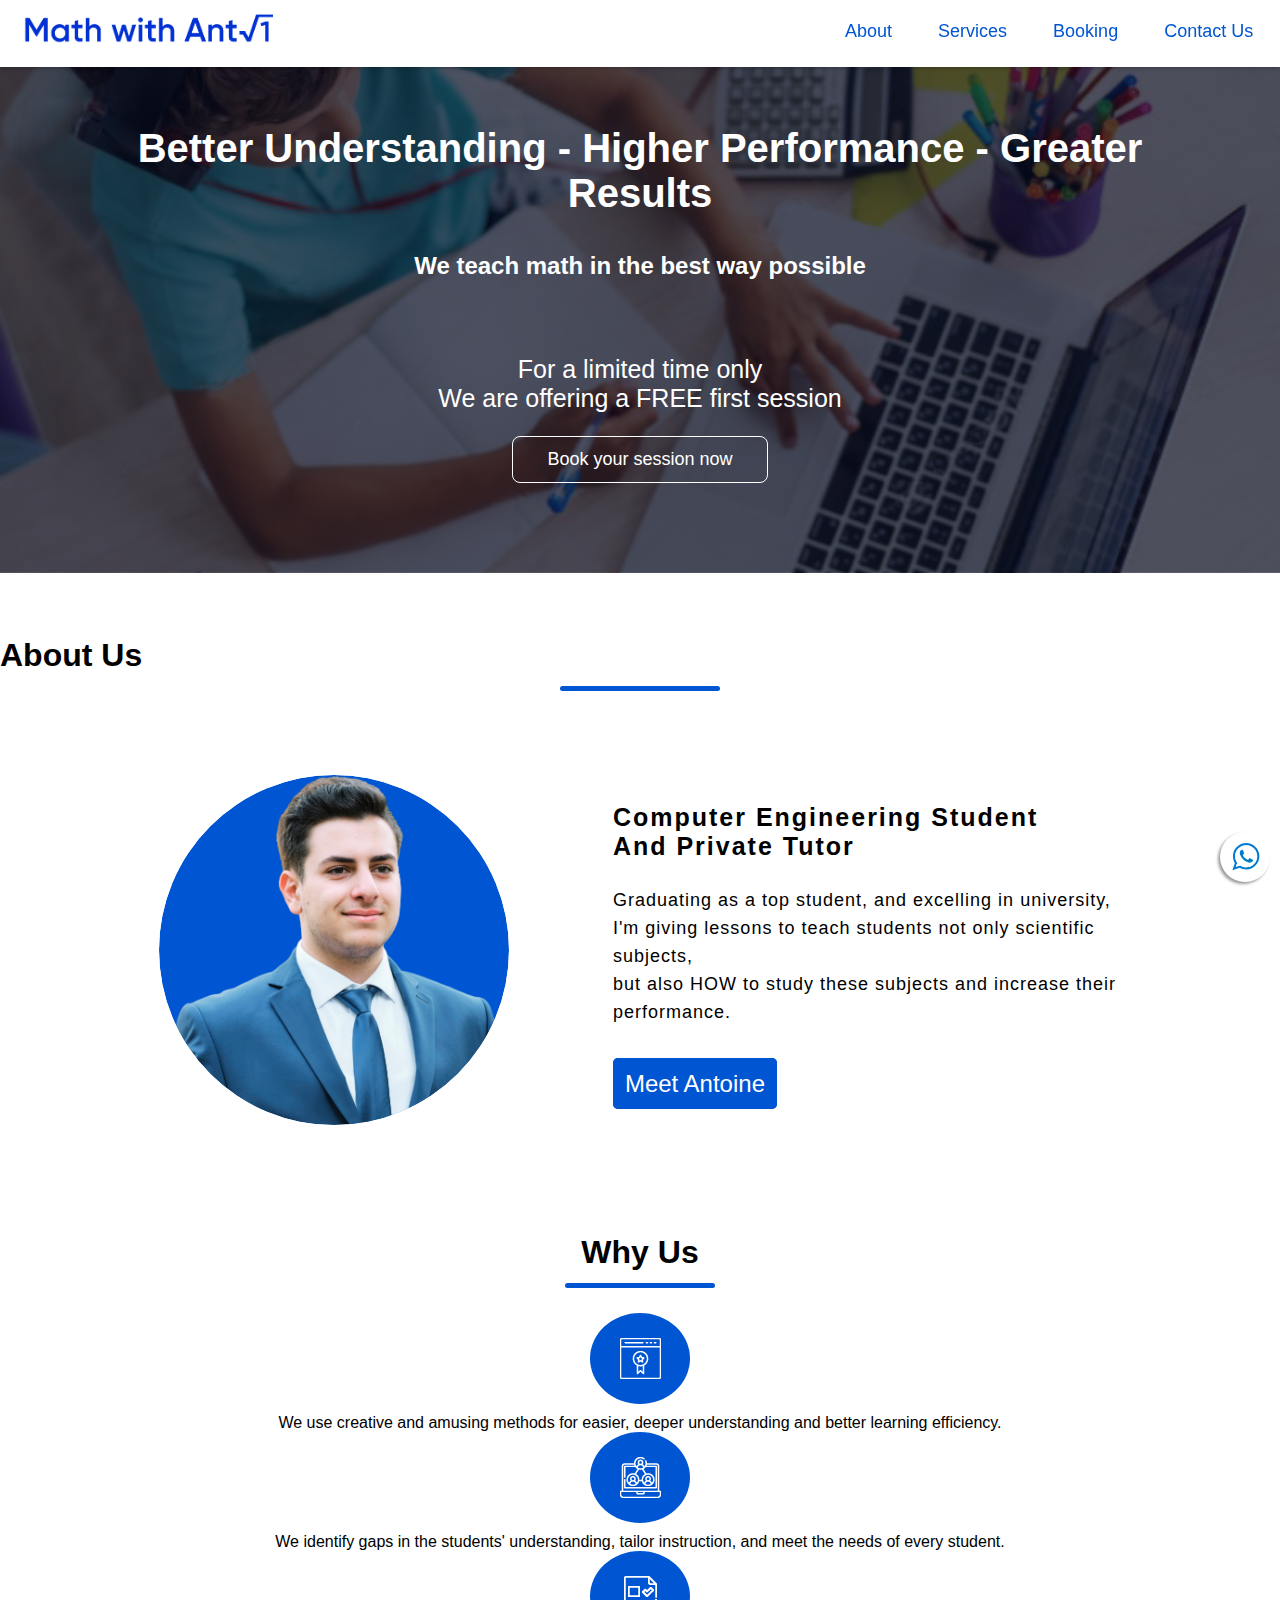
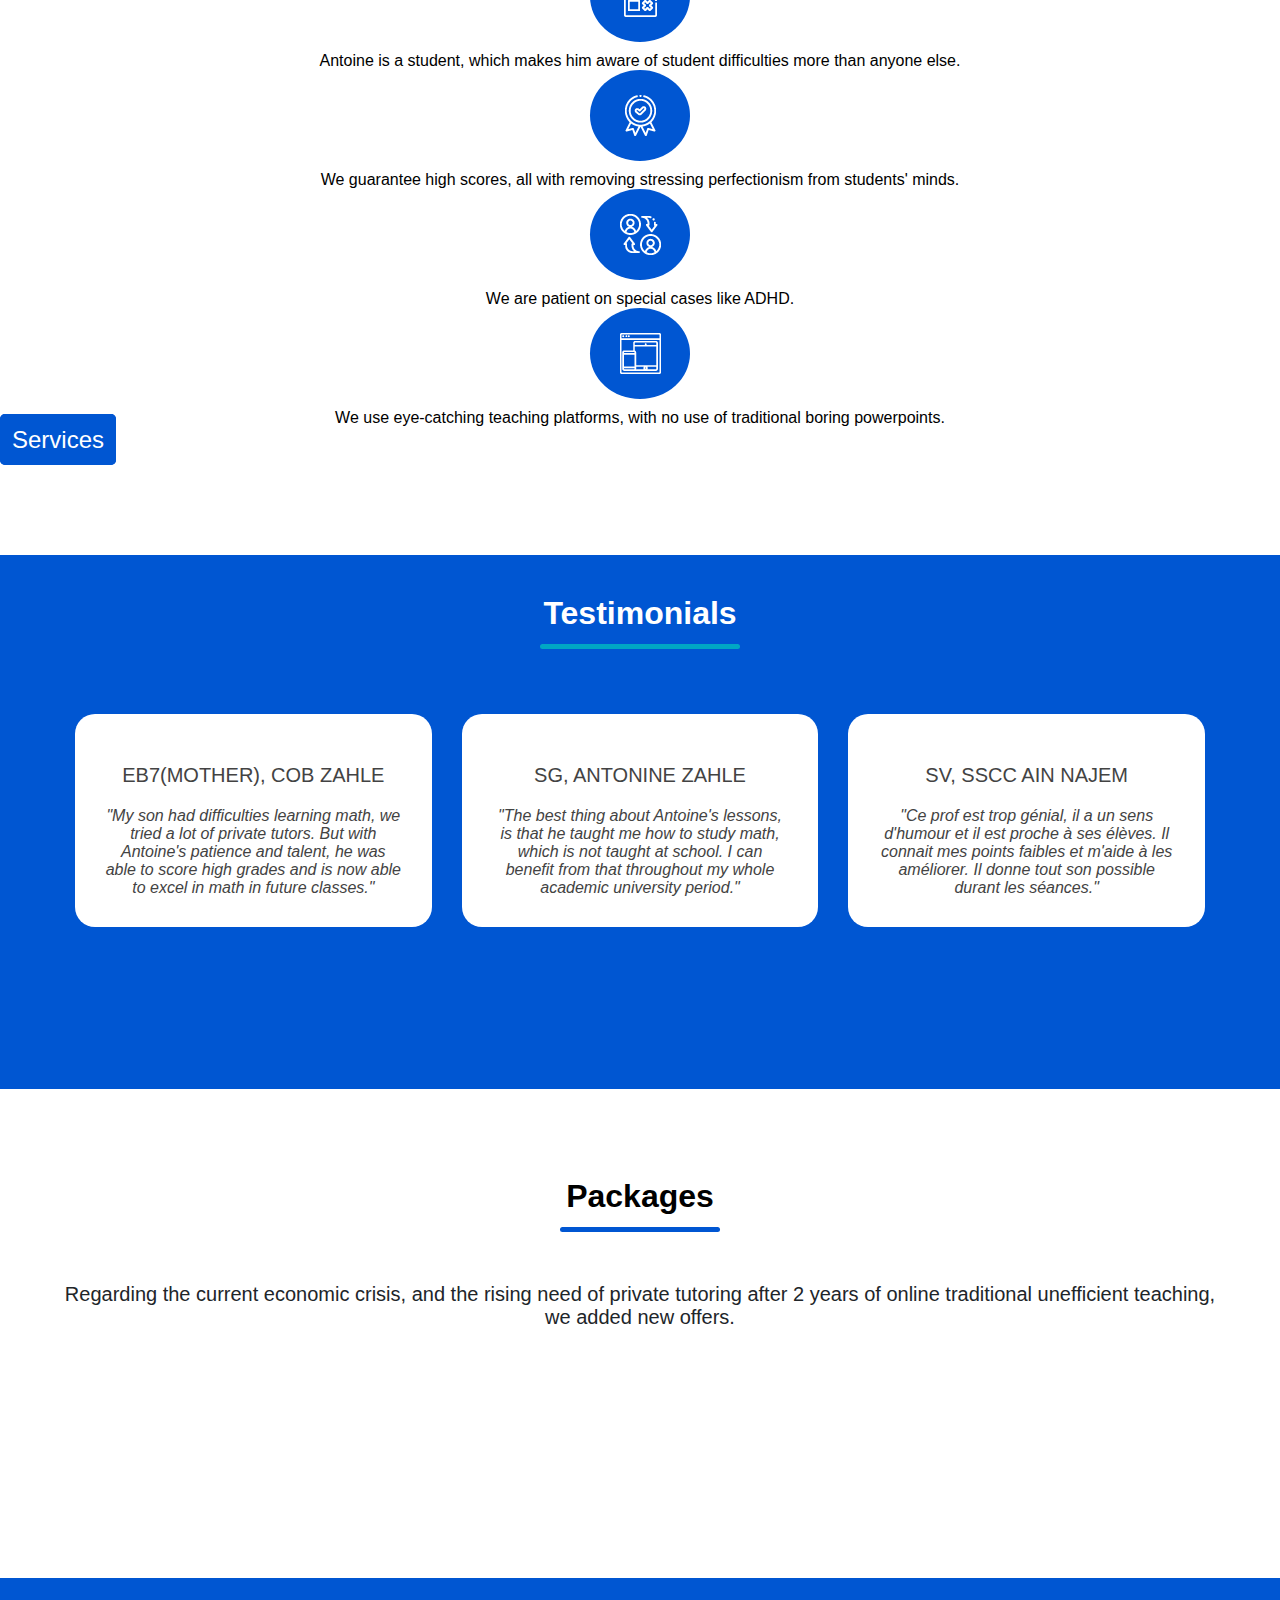
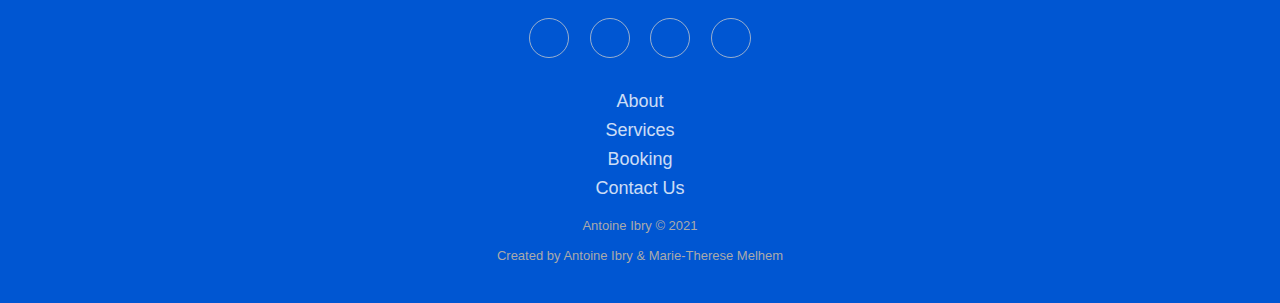
<file: index.html>
<!DOCTYPE html>
<html>
    <head>
        <meta charset="UTF-8">
        <meta http-equiv="X-UA-Compatible" content="IE=edge">
        <meta name="viewport" content="width=device-width, initial-scale=1.0">
        <title>Math with Antoine</title>
        <meta name="description" content="Study Buddy Private Tutoring ">
        <meta name="keywords" content="Rates,Tutoring prices in Lebanon,Private,Tutoring,Antoine Ibry,Services,Student,Math,Physics,Chemistry,Lebanese,Lebanon">
        <meta name="author" content="Antoine Ibry,Marie Therese Melhem">
        <link rel="stylesheet" href="style.css">
        <link rel="icon" type="image/x-icon" href="images/studyBuddyFvicon.svg">
        <link rel="stylesheet" href="https://pro.fontawesome.com/releases/v5.10.0/css/all.css" integrity="sha384-AYmEC3Yw5cVb3ZcuHtOA93w35dYTsvhLPVnYs9eStHfGJvOvKxVfELGroGkvsg+p" crossorigin="anonymous"/>
        <link href="https://cdn.jsdelivr.net/npm/bootstrap@5.0.2/dist/css/bootstrap.min.css" rel="stylesheet" integrity="sha384-EVSTQN3/azprG1Anm3QDgpJLIm9Nao0Yz1ztcQTwFspd3yD65VohhpuuCOmLASjC" crossorigin="anonymous">
        <link rel="preconnect" href="https://fonts.googleapis.com">
        <link rel="preconnect" href="https://fonts.gstatic.com" crossorigin>
        <link href="https://fonts.googleapis.com/css2?family=Lato:wght@300;400&display=swap" rel="stylesheet">
    </head>

    <body>
        <nav class="navbar">
            <a href="index.html"><img src="images/Math with antoine logo.png" alt=""></a>
            
            <ul class="nav-links">
              <!-- USING CHECKBOX HACK -->
              <input type="checkbox" id="checkbox_toggle" />
              <label for="checkbox_toggle" class="hamburger">&#9776;</label>
              <!-- NAVIGATION MENUS -->
              <div class="menu">
                <li><a href="about.html">About</a></li>
                <li><a href="services.html">Services</a></li>
                <li><a href="booking.html">Booking</a></li>
                <!-- <li><a href="packages.html">Packages</a></li> -->
                <li><a href="contactUs.html">Contact Us</a></li>
              </div>
            </ul>
        </nav>
        
        <br><br>

        <section class="header">
            <div class="text-box">
                <h1><span class="big-screen">Better Understanding - Higher Performance - Greater Results</span></h1>
                <h1><span class="small-screen">Better Understanding  Higher Performance  Greater Results</span></h1>
                <br><br>
                <h2> 
                    We teach math in the best way possible
                </h3>
                <br>
                <p>
                    For a limited time only
                    <br>
                    We are offering a FREE first session
                </p>
                <a href="booking.html" class="hero-btn">Book your session now</a>
            </div>
        </section>

        <section class="about section-margin">
            <h1 class="text-center">About Us</h1>
            <div class="border"></div>
            <div class="content">
                <div class="headshot"></div>

                <div class="text">
                    <h5>
                        Computer Engineering student 
                    
                        <br>
                        and Private Tutor
                    </h5>
                    <p>
                        Graduating as a top student, and excelling in university, 
                        <br>
                        I'm giving lessons to teach students not only scientific subjects, 
                        <br>
                        but also HOW to study these subjects and increase their performance.
                    </p>

                    <a href="about.html" class="blue ps-4 pe-4">Meet Antoine</a>

                </div>
            </div>

        </section>

        <section class="container why-us section-margin">
            <h1>Why Us</h1>
            <div class="border"></div>

            <div class="row mt-4 align-items-top justify-content-between align-c-mobile">
                <div class="col-xs-12 col-md-6 col-lg-4 why mt-4">
                    <div class="why-icon">
                        <img src="./images/34Icon.png" >
                    </div>
                    <div class="why-text">
                        We use creative and amusing methods for easier, deeper understanding and better learning efficiency.
                    </div>
                </div>
                <div class="col-xs-12 col-md-6 col-lg-4 why mt-4">
                    <div class="why-icon">
                        <img src="./images/35Icon.png" >
                    </div>
                    <div class="why-text">
                        We identify gaps in the students' understanding, tailor instruction, and meet the needs of every student.
                    </div>
                </div>
                <div class="col-xs-12 col-md-6 col-lg-4 why mt-4">
                    <div class="why-icon">
                        <img src="./images/36Icon.png" >
                    </div>
                    <div class="why-text">
                        Antoine is a student, which makes him aware of student difficulties more than anyone else.
                    </div>
                </div>
                <div class="col-xs-12 col-md-6 col-lg-4 why mt-4">
                    <div class="why-icon">
                        <img src="./images/37Icon.png" >
                    </div>
                    <div class="why-text">
                        We guarantee high scores, all with removing stressing perfectionism from students' minds.
                    </div>
                </div>
                <div class="col-xs-12 col-md-6 col-lg-4 why mt-4">
                    <div class="why-icon">
                        <img src="./images/38Icon.png" >
                    </div>
                    <div class="why-text">
                        We are patient on special cases like ADHD.
                    </div>
                </div>
                <div class="col-xs-12 col-md-6 col-lg-4 why mt-4">
                    <div class="why-icon">
                        <img src="./images/39Icon.png" >
                    </div>
                    <div class="why-text why">
                        We use eye-catching teaching platforms, with no use of traditional boring powerpoints.
                    </div>
                </div>
            </div>
           

            <div class="d-flex justify-content-center mt-2">
                <a href="services.html" class="blue">Services</a>
            </div>
        </section>

        <section class="testimonials section-margin">
            <div class="inner">
                <h1>Testimonials</h1>
                <div class="border"></div>
                <div class="row">
                    <div class="col">
                        <div class="testimonial">
                            <div class="name">EB7(mother), COB Zahle</div>
                            
                            <div class="stars">
                                <i class="fas fa-star"></i>
                                <i class="fas fa-star"></i>
                                <i class="fas fa-star"></i>
                                <i class="fas fa-star"></i>
                                <i class="fas fa-star"></i>
                            </div>   

                            <p>
                                <i>"My son had difficulties learning math, we tried a lot of private tutors. But with Antoine's patience and talent, he was able to score high grades and is now able to excel in math in future classes."</i>
                            </p>
                        </div>
                    </div>

                    <div class="col">
                        <div class="testimonial">
                            <div class="name">
                                SG, Antonine Zahle
                            </div>
                            <div class="stars">
                                <i class="fas fa-star"></i>
                                <i class="fas fa-star"></i>
                                <i class="fas fa-star"></i>
                                <i class="fas fa-star"></i>
                                <i class="fas fa-star"></i>
                            </div>   

                            <p>
                               <i> "The best thing about Antoine's lessons, is that he taught me how to study math, which is not taught at school. I can benefit from that throughout my whole academic university period."</i>
                            </p>
                        </div>
                    </div>

                    <div class="col">
                        <div class="testimonial">
                            <div class="name">
                                Sv, SSCC Ain Najem
                            </div>
                            <div class="stars">
                                <i class="fas fa-star"></i>
                                <i class="fas fa-star"></i>
                                <i class="fas fa-star"></i>
                                <i class="fas fa-star"></i>
                                <i class="fas fa-star"></i>
                            </div>   

                            <p>
                                <i>"Ce prof est trop génial, il a un sens d'humour et il est proche à ses élèves. Il connait mes points faibles et m'aide à les améliorer. Il donne tout son possible durant les séances."</i>
                            </p>
                        </div>
                    </div>
                </div>
            </div>
        </section>

        <section class="packages section-margin">
            <h1>Packages</h1>
            <div class="border"></div>
            <div class="text-box">
                <p>
                    Regarding the current economic crisis, and the rising need of private tutoring after 2 years of online traditional unefficient teaching, we added new offers.
                </p>
                <!-- <a href="packages.html" class="blue">Check Our Updated Rates</a> -->
            </div>
        </section>

        <div class="footer-basic">
            <footer>
                <div class="social">
                    <a href="https://www.instagram.com/antoineibry" target="_blank"><i class="fab fa-instagram"></i></a>
                    <a href="https://www.facebook.com/antoineibry" target="_blank"><i class="fab fa-facebook-f"></i></a>
                    <a href="https://www.linkedin.com/in/antoine-ibry"  target="_blank"><i class="fab fa-linkedin-in"></i></a>
                    <a href="mailto:antoine.ibry@outlook.com" target="_blank"><i class="fas fa-envelope"></i></a>
                </div>
                <ul class="list-inline">
                    <li class="list-inline-item"><a href="about.html">About</a></li>
                    <li class="list-inline-item"><a href="services.html">Services</a></li>
                    <li class="list-inline-item"><a href="booking.html">Booking</a></li>
                    <!-- <li class="list-inline-item"><a href="packages.html">Packages</a></li> -->
                    <li class="list-inline-item"><a href="contactUs.html">Contact Us</a></li>
                </ul>
                <p class="copyright">Antoine Ibry © 2021 <br> <br> Created by Antoine Ibry & <a style="text-decoration: none; color: #aaa;" href="https://www.instagram.com/marietheresemelhem/" target="_blank">Marie-Therese Melhem</a></p>
            </footer>
        </div>

        <a href="https://wa.me/96176129813"
        class="float"
        style="
          position: fixed;
          width: 50px;
          height: 50px;
          bottom: 18px;
          right: 10px;
          color: #fff;
          border-radius: 50px;
          text-align: center;
          cursor: pointer;
          box-shadow: -2px 2px 3px #999;
        "
        target="_blank"
        >
        <img
          src="images/Whatsapp-Icon.svg"
          alt=""
          height="50px"
          width="50px"
        />
        </a>
    </body>
</html>
</file>
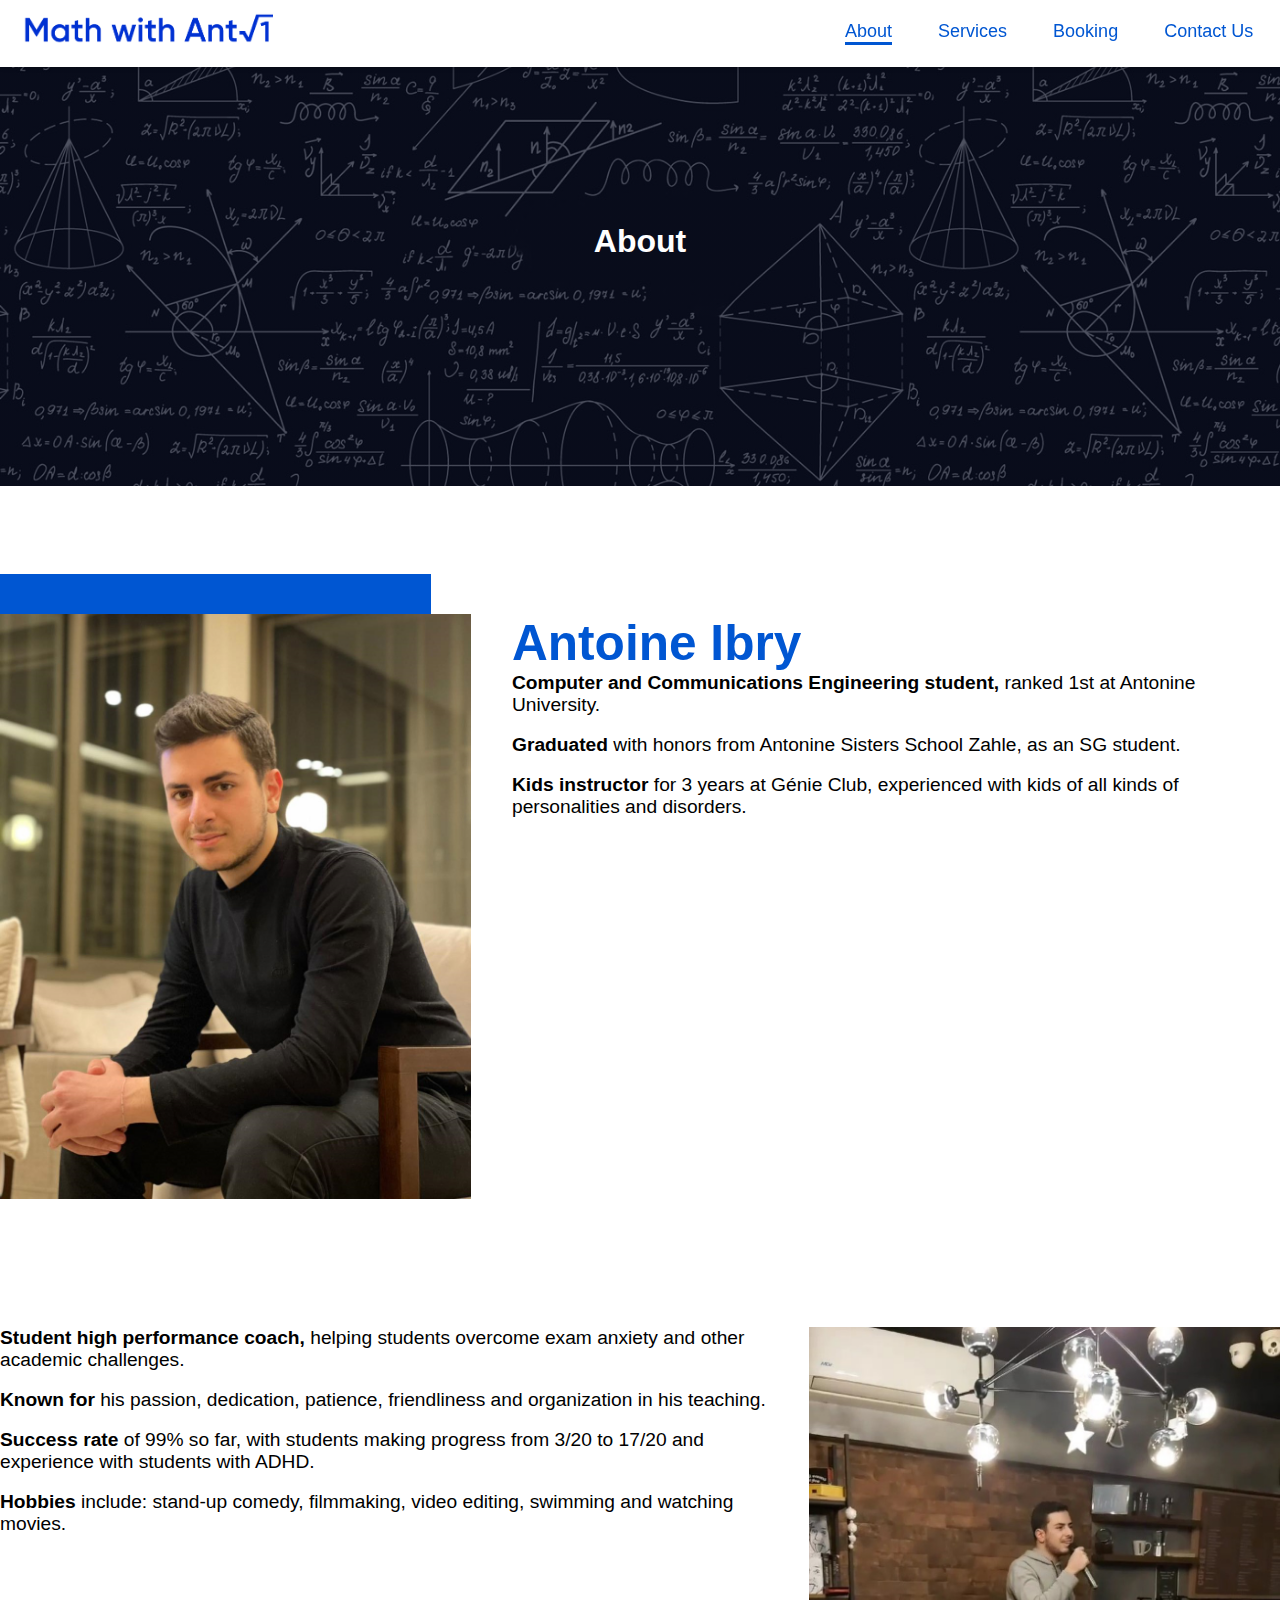
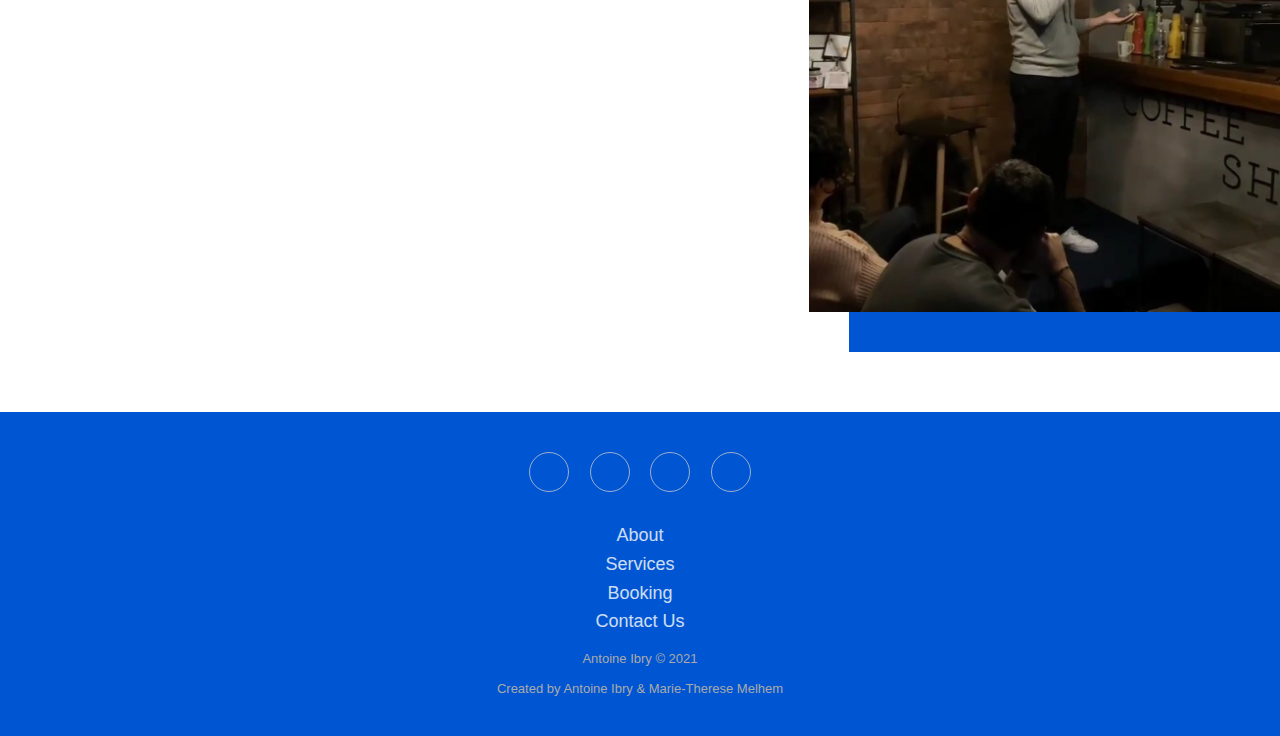
<file: about.html>
<!DOCTYPE html>
<html>
    <head>
        <meta charset="UTF-8">
        <meta http-equiv="X-UA-Compatible" content="IE=edge">
        <meta name="viewport" content="width=device-width, initial-scale=1.0">
        <title>Math with Antoine</title>
        <meta name="description" content="Math with Antoine">
        <meta name="keywords" content="Rates,Tutoring prices in Lebanon,Private,Tutoring,Antoine Ibry,Services,Student,Math,Physics,Chemistry,Lebanese,Lebanon">
        <meta name="author" content="Antoine Ibry">
        <link rel="stylesheet" href="style.css">
        <link rel="icon" type="image/x-icon" href="images/studyBuddyFvicon.svg">
        <link rel="stylesheet" href="https://pro.fontawesome.com/releases/v5.10.0/css/all.css" integrity="sha384-AYmEC3Yw5cVb3ZcuHtOA93w35dYTsvhLPVnYs9eStHfGJvOvKxVfELGroGkvsg+p" crossorigin="anonymous"/>
        <link href="https://cdn.jsdelivr.net/npm/bootstrap@5.0.2/dist/css/bootstrap.min.css" rel="stylesheet" integrity="sha384-EVSTQN3/azprG1Anm3QDgpJLIm9Nao0Yz1ztcQTwFspd3yD65VohhpuuCOmLASjC" crossorigin="anonymous">
        <link rel="preconnect" href="https://fonts.googleapis.com">
        <link rel="preconnect" href="https://fonts.gstatic.com" crossorigin>
        <link href="https://fonts.googleapis.com/css2?family=Lato:wght@300;400&display=swap" rel="stylesheet">
    </head>

    <body>
        <nav class="navbar">
            <a href="index.html"><img src="images/Math with antoine logo.png" alt=""></a>
            
            <ul class="nav-links">
              <!-- USING CHECKBOX HACK -->
              <input type="checkbox" id="checkbox_toggle" />
              <label for="checkbox_toggle" class="hamburger">&#9776;</label>
              <!-- NAVIGATION MENUS -->
              <div class="menu">
                <li class="now"><a href="about.html">About</a></li>
                <li><a href="services.html">Services</a></li>
                <li><a href="booking.html">Booking</a></li>
                <!-- <li><a href="packages.html">Packages</a></li> -->
                <li><a href="contactUs.html">Contact Us</a></li>
              </div>
            </ul>
        </nav>
        <br><br>
        
        <section class="headerImg">
            <h1>About</h1>
        </section>

        <section class="aboutAntoine container section-margin">
            <div class="firstRow">
                <img class="boxShadowLeft" src="images/Antoine photo 1.png" alt="Antoine Ibry's photo">
                <div class="aboutContent">
                    <h1>Antoine Ibry</h1>
                    <div class="mt-5">
                        <p><strong>Computer and Communications Engineering student,</strong>  ranked 1st at Antonine University.</p>
                        <br>
                        <p><strong>Graduated </strong> with honors from Antonine Sisters School Zahle, as an SG student.</p>
                        <br>
                        <p><strong>Kids instructor </strong> for 3 years at Génie Club, experienced with kids of all kinds of personalities and disorders.</p>
                    </div>
                </div>
            </div>
            <div class="secondRow">
                <div class="aboutContent">
                    <p><strong>Student high performance coach,</strong> helping students overcome exam anxiety and other academic challenges.</p>
                    <br>
                    <p><strong>Known for </strong> his passion, dedication, patience, friendliness and organization in his teaching.</p>
                    <br>
                    <p><strong>Success rate </strong> of 99% so far, with students making progress from 3/20 to 17/20 and experience with students with ADHD.</p>
                    <br>
                    <p><strong>Hobbies </strong> include: stand-up comedy, filmmaking, video editing, swimming and watching movies.</p>
                </div>
                <img class="boxShadowRight" src="images/Standup.png" alt="Antoine during a standup">
            </div>
        </section>

       
        <div class="footer-basic">
            <footer>
                <div class="social">
                    <a href="https://www.instagram.com/antoineibry" target="_blank"><i class="fab fa-instagram"></i></a>
                    <a href="https://www.facebook.com/antoineibry" target="_blank"><i class="fab fa-facebook-f"></i></a>
                    <a href="https://www.linkedin.com/in/antoine-ibry"  target="_blank"><i class="fab fa-linkedin-in"></i></a>
                    <a href="mailto:antoine.ibry@outlook.com" target="_blank"><i class="fas fa-envelope"></i></a>
                </div>
                <ul class="list-inline">
                    <li class="list-inline-item"><a href="about.html">About</a></li>
                    <li class="list-inline-item"><a href="services.html">Services</a></li>
                    <li class="list-inline-item"><a href="booking.html">Booking</a></li>
                    <!-- <li class="list-inline-item"><a href="packages.html">Packages</a></li> -->
                    <li class="list-inline-item"><a href="contactUs.html">Contact Us</a></li>
                </ul>
                <p class="copyright">Antoine Ibry © 2021 <br> <br> Created by Antoine Ibry & <a style="text-decoration: none; color: #aaa;" href="https://www.instagram.com/marietheresemelhem/" target="_blank">Marie-Therese Melhem</a></p>
            </footer>
        </div>
    </body>
</html>
</file>
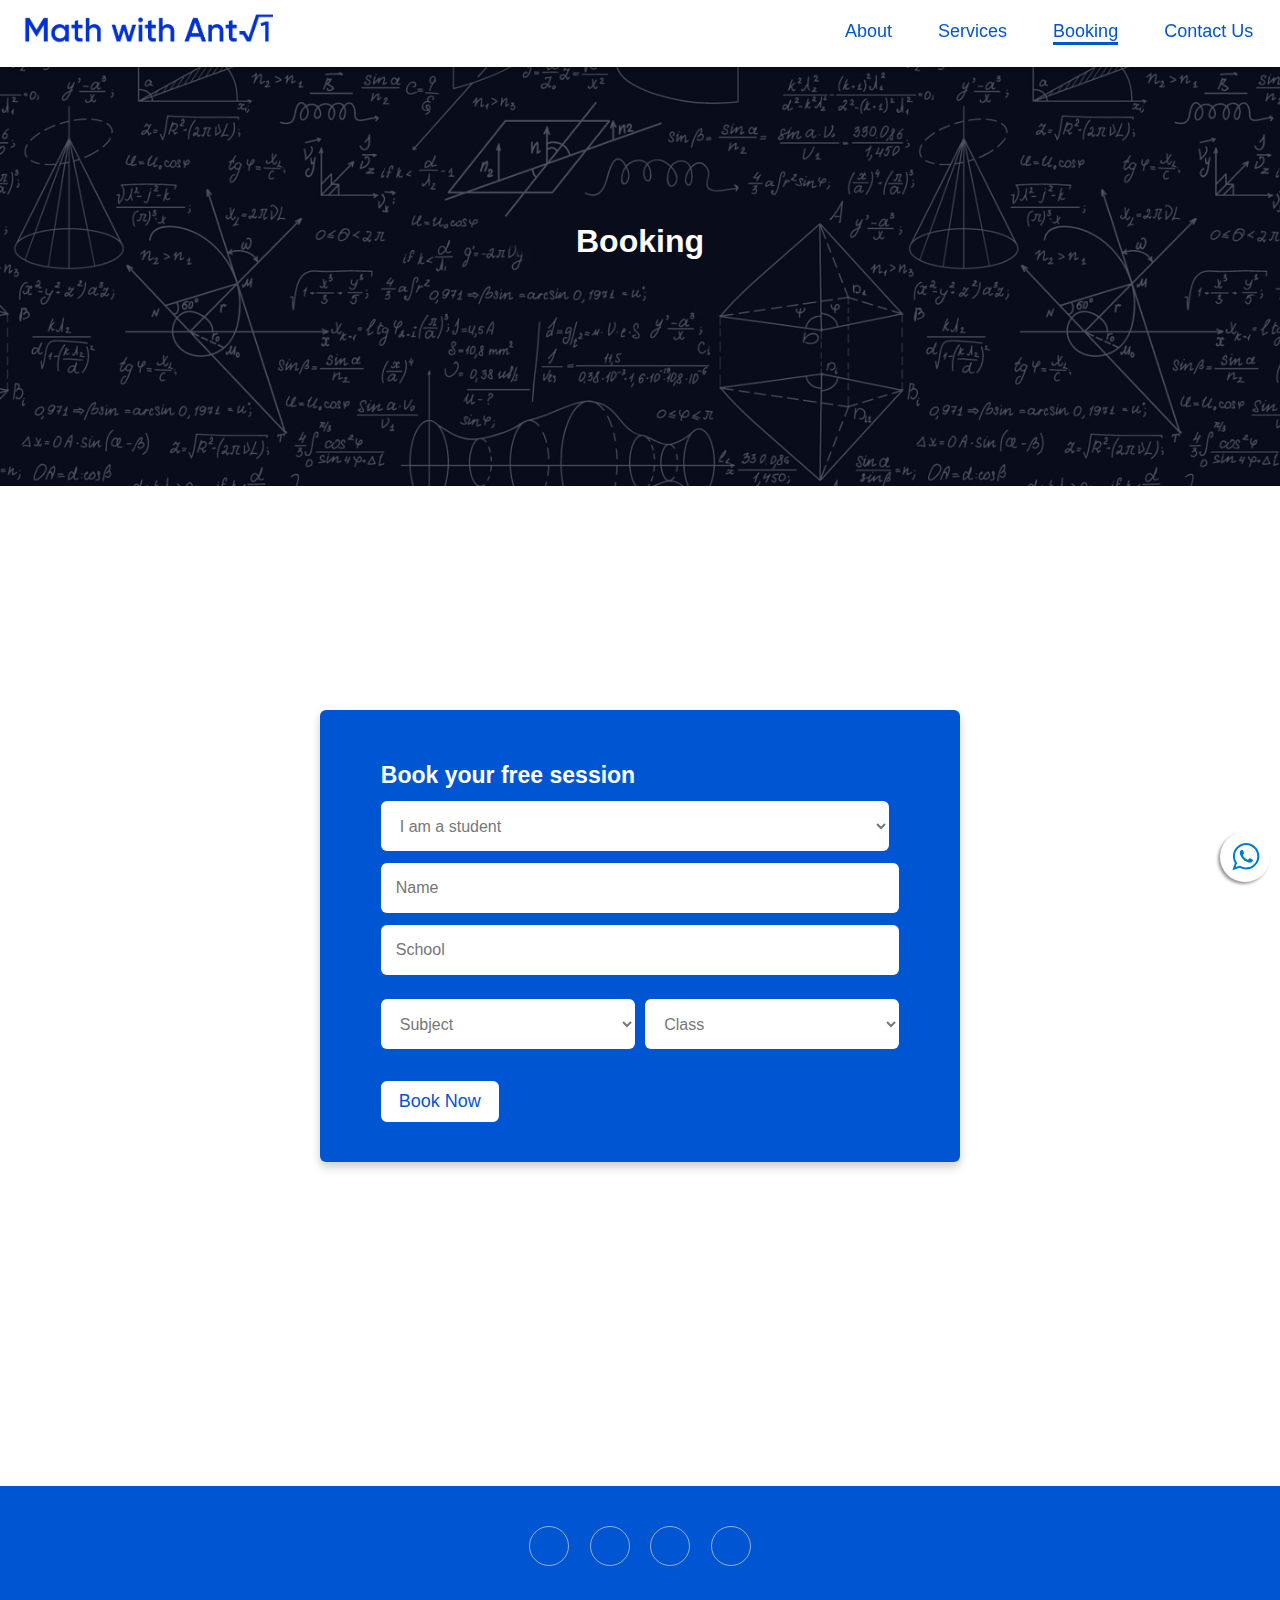
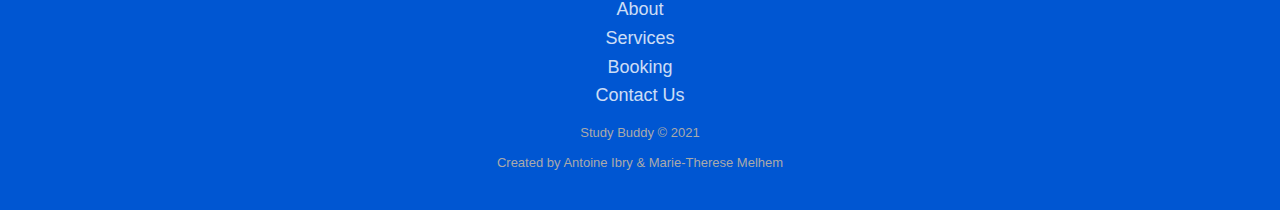
<file: booking.html>
<!DOCTYPE html>
<html>
    <head>
        <meta charset="UTF-8">
        <meta http-equiv="X-UA-Compatible" content="IE=edge">
        <meta name="viewport" content="width=device-width, initial-scale=1.0">
        <title>Math with Antoine</title>
        <meta name="description" content="Math with Antoine ">
        <meta name="keywords" content="Rates,Tutoring prices in Lebanon,Private,Tutoring,Antoine Ibry,Services,Student,Math,Physics,Chemistry,Lebanese,Lebanon">
        <meta name="author" content="Antoine Ibry">
        <link rel="stylesheet" href="style.css">
        <link rel="icon" type="image/x-icon" href="images/studyBuddyFvicon.svg">
        <link rel="stylesheet" href="https://pro.fontawesome.com/releases/v5.10.0/css/all.css" integrity="sha384-AYmEC3Yw5cVb3ZcuHtOA93w35dYTsvhLPVnYs9eStHfGJvOvKxVfELGroGkvsg+p" crossorigin="anonymous"/>
        <link href="https://cdn.jsdelivr.net/npm/bootstrap@5.0.2/dist/css/bootstrap.min.css" rel="stylesheet" integrity="sha384-EVSTQN3/azprG1Anm3QDgpJLIm9Nao0Yz1ztcQTwFspd3yD65VohhpuuCOmLASjC" crossorigin="anonymous">
        <link rel="preconnect" href="https://fonts.googleapis.com">
        <link rel="preconnect" href="https://fonts.gstatic.com" crossorigin>
        <link href="https://fonts.googleapis.com/css2?family=Lato:wght@300;400&display=swap" rel="stylesheet">
        
    </head>

    <body>
        <script>function gotowhatsapp() {
                
            var name = document.getElementById("name").value;
            var school = document.getElementById("school").value;
            var stpar = document.getElementById("studentparent").value;
            var subject = document.getElementById("subject").value;
            var grade = document.getElementById("grade").value;
        
            var url = "https://wa.me/96176129813?text=" 
            + stpar + "%0a"
            + "Name: " + name + "%0a"
            + "School: " + school + "%0a"
            + "Subject: " + subject + "%0a"
            + "Class: " + grade + "%0a";
        
            window.open(url, "_blank").focus();
        }</script>

        <nav class="navbar">
            <a href="index.html"><img src="images/Math with antoine logo.png" alt=""></a>
            
            <ul class="nav-links">
              <!-- USING CHECKBOX HACK -->
              <input type="checkbox" id="checkbox_toggle" />
              <label for="checkbox_toggle" class="hamburger">&#9776;</label>
              <!-- NAVIGATION MENUS -->
              <div class="menu">
                <li><a href="about.html">About</a></li>
                <li><a href="services.html">Services</a></li>
                <li class="now"><a href="booking.html">Booking</a></li>
                <!-- <li><a href="packages.html">Packages</a></li> -->
                <li><a href="contactUs.html">Contact Us</a></li>
              </div>
            </ul>
        </nav>
        <br><br>

        <section class="headerImg">
            <h1>Booking</h1>
        </section>

        <section class="bookingSection ">
            <div class="booking">
                <div class="content">
                    <div class="right-side">
                        <div class="topic-text">Book your free session</div>
                        <form autocomplete="off">
                                <div class="input-box">
                                <select name="studentparent" id="studentparent" class="w-100" required>
                                    <option value="I am a student">I am a student</option>
                                    <option value="I am a parent">I am a parent</option>
                                </select>
                                </div>
                            <div class="input-box">
                            <input type="text" name="name" id="name" placeholder="Name" required>
                            </div>
                            <div class="input-box">
                            <input type="text" name="school" id="school" placeholder="School" required >
                            </div>
                           
                            <div class="container-select">
                                <div class="input-box">
                                    <select name="subject" id="subject" required>
                                        <option value="Default">Subject</option>
                                        <option value="Math">Math</option>
                                        <option value="Physics">Physics</option>
                                        <option value="Chemistry">Chemistry</option>
                                    </select>
                                </div>
                                <div class="input-box mleft-auto">
                                    <select name="grade"  id="grade" required>
                                        <option value="Class">Class</option>
                                        <option value="EB7">EB7</option>
                                        <option value="EB8">EB8</option>
                                        <option value="EB9">EB9</option>
                                        <option value="S1">S1</option>
                                        <option value="S2S">S2S</option>
                                        <option value="S2H">S2H</option>
                                        <option value="SG">SG</option>
                                        <option value="SV">SV</option>
                                        <option value="SE">SE</option>
                                        <option value="LH">LH</option>
                                    </select>
                                </div>
                            </div>
                            <div class="button">
                                <input type="submit" name="submit" onclick="gotowhatsapp()" value="Book Now" >
                            </div>
                        </form>
                        
                    </div>

                </div>

            </div>

        </section>
        
        <a href="https://wa.me/96176129813"
        class="float"
        style="
          position: fixed;
          width: 50px;
          height: 50px;
          bottom: 18px;
          right: 10px;
          color: #fff;
          border-radius: 50px;
          text-align: center;
          cursor: pointer;
          box-shadow: -2px 2px 3px #999;
        " target="_blank"
        >
        <img
          src="images/Whatsapp-Icon.svg"
          alt=""
          height="50px"
          width="50px"
        />
    </a>
    
            <script src="https://maxcdn.bootstrapcdn.com/bootstrap/4.1.1/js/bootstrap.min.js"></script>
            <script src="https://cdnjs.cloudflare.com/ajax/libs/jquery/3.2.1/jquery.min.js"></script>
        <div class="footer-basic mt-0">
            <footer>
                <div class="social">
                    <a href="https://www.instagram.com/antoineibry" target="_blank"><i class="fab fa-instagram"></i></a>
                    <a href="https://www.facebook.com/antoineibry" target="_blank"><i class="fab fa-facebook-f"></i></a>
                    <a href="https://www.linkedin.com/in/antoine-ibry"  target="_blank"><i class="fab fa-linkedin-in"></i></a>
                    <a href="mailto:antoine.ibry@outlook.com" target="_blank"><i class="fas fa-envelope"></i></a>
                </div>
                <ul class="list-inline">
                    <li class="list-inline-item"><a href="about.html">About</a></li>
                    <li class="list-inline-item"><a href="services.html">Services</a></li>
                    <li class="list-inline-item"><a href="booking.html">Booking</a></li>
                    <!-- <li class="list-inline-item"><a href="packages.html">Packages</a></li> -->
                    <li class="list-inline-item"><a href="contactUs.html">Contact Us</a></li>
                </ul>
                <p class="copyright">Study Buddy © 2021 <br> <br> Created by Antoine Ibry & <a style="text-decoration: none; color: #aaa;" href="https://www.instagram.com/marietheresemelhem/" target="_blank">Marie-Therese Melhem</a></p>
            </footer>
        </div>
    </body>
</html>
</file>
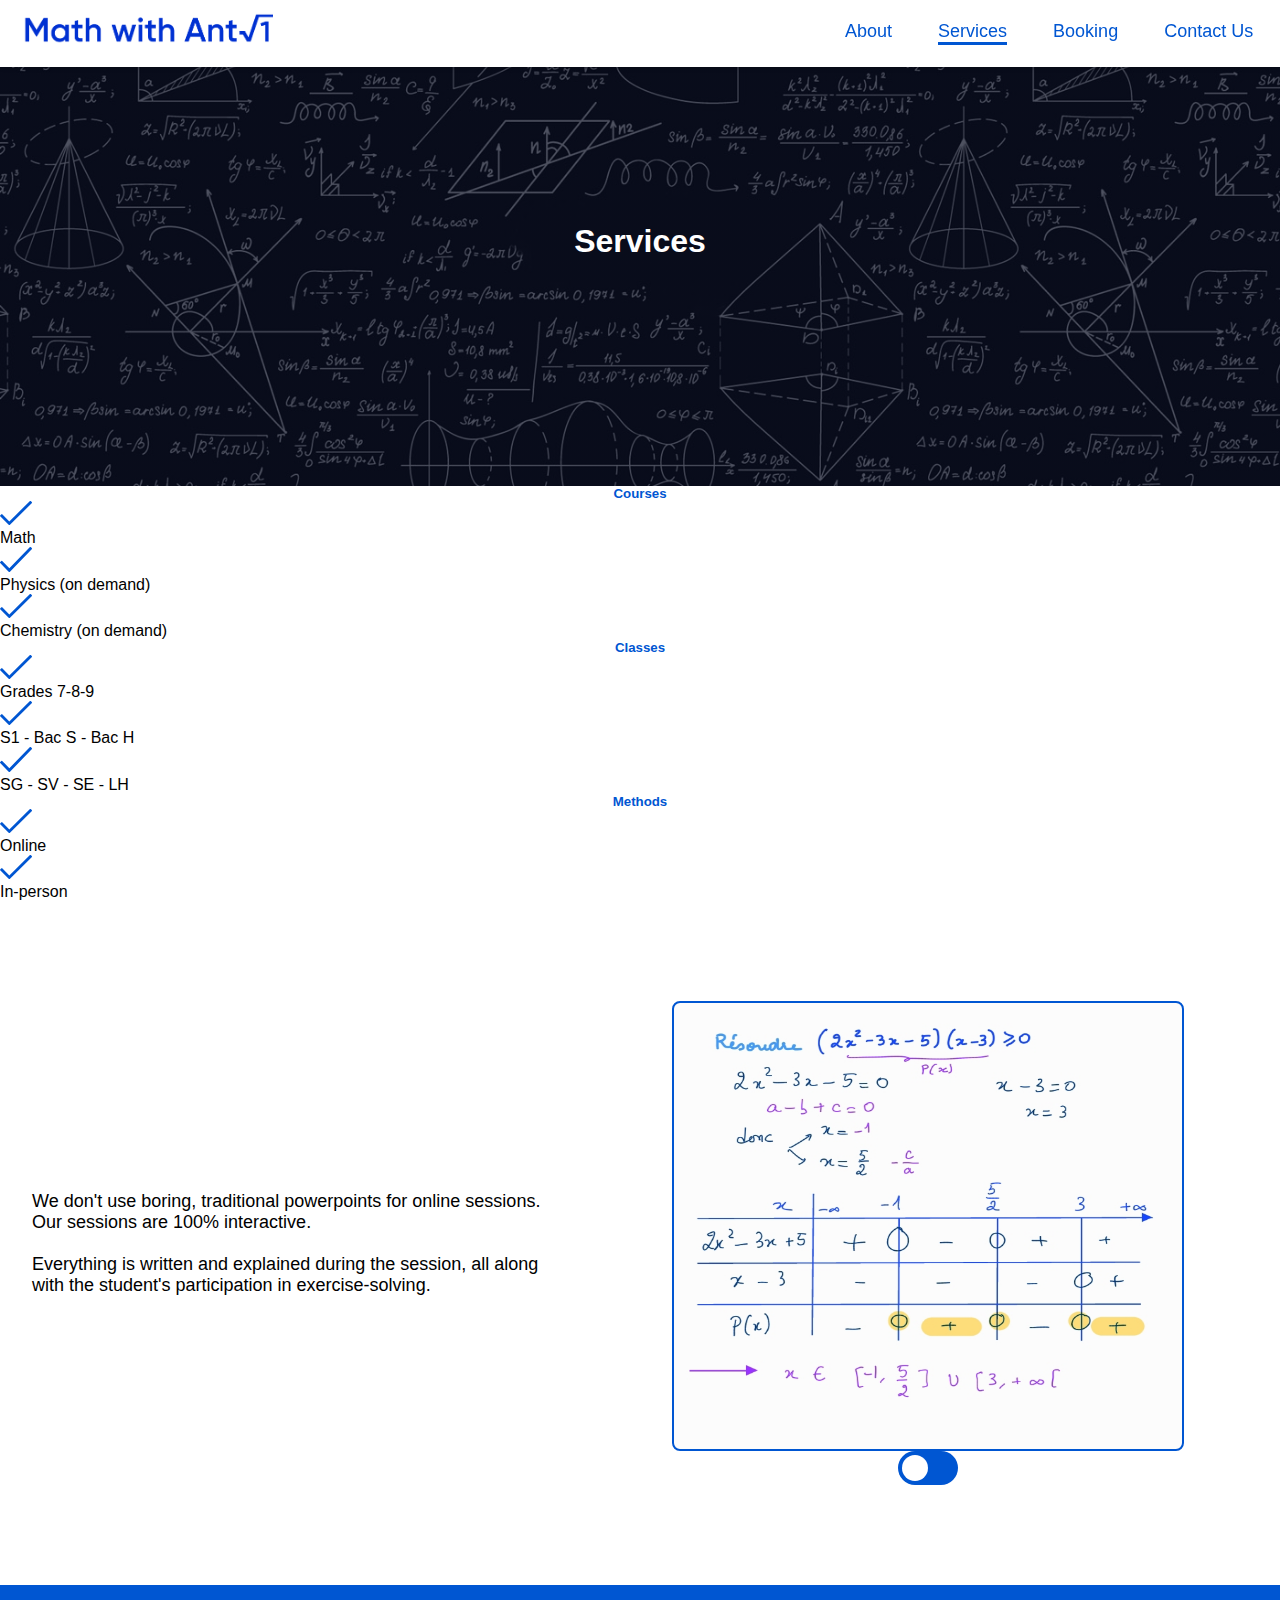
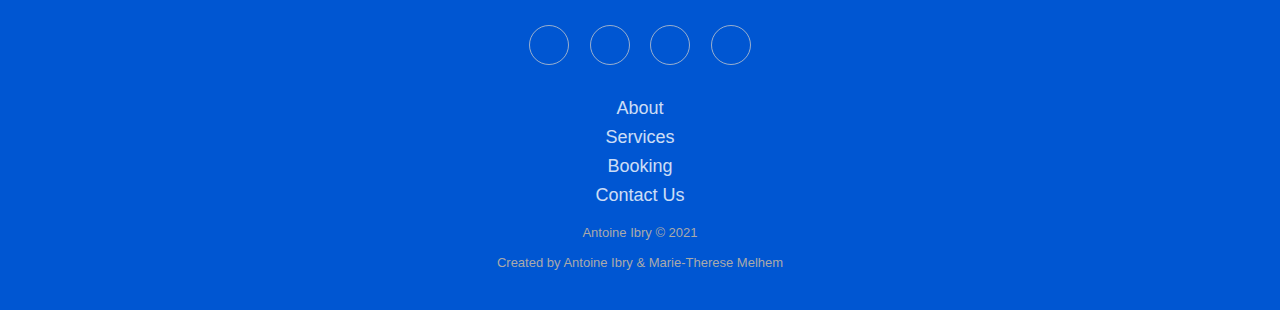
<file: services.html>
<!DOCTYPE html>
<html>
    <head>
        <meta charset="UTF-8">
        <meta http-equiv="X-UA-Compatible" content="IE=edge">
        <meta name="viewport" content="width=device-width, initial-scale=1.0">
        <title>Math with Antoine</title>
        <meta name="description" content="Math with Antoine">
        <meta name="keywords" content="Rates,Tutoring prices in Lebanon,Private,Tutoring,Antoine Ibry,Services,Student,Math,Physics,Chemistry,Lebanese,Lebanon">
        <meta name="author" content="Antoine Ibry">
        <link rel="stylesheet" href="style.css">
        <link rel="icon" type="image/x-icon" href="images/studyBuddyFvicon.svg">
        <link rel="stylesheet" href="https://pro.fontawesome.com/releases/v5.10.0/css/all.css" integrity="sha384-AYmEC3Yw5cVb3ZcuHtOA93w35dYTsvhLPVnYs9eStHfGJvOvKxVfELGroGkvsg+p" crossorigin="anonymous"/>
        <link href="https://cdn.jsdelivr.net/npm/bootstrap@5.0.2/dist/css/bootstrap.min.css" rel="stylesheet" integrity="sha384-EVSTQN3/azprG1Anm3QDgpJLIm9Nao0Yz1ztcQTwFspd3yD65VohhpuuCOmLASjC" crossorigin="anonymous">
        <link rel="preconnect" href="https://fonts.googleapis.com">
        <link rel="preconnect" href="https://fonts.gstatic.com" crossorigin>
        <link href="https://fonts.googleapis.com/css2?family=Lato:wght@300;400&display=swap" rel="stylesheet">
    </head>

    <body>
        <nav class="navbar">
            <a href="index.html"><img src="images/Math with antoine logo.png" alt=""></a>
            
            <ul class="nav-links">
              <!-- USING CHECKBOX HACK -->
              <input type="checkbox" id="checkbox_toggle" />
              <label for="checkbox_toggle" class="hamburger">&#9776;</label>
              <!-- NAVIGATION MENUS -->
              <div class="menu">
                <li><a href="about.html">About</a></li>
                <li class="now"><a href="services.html">Services</a></li>
                <li><a href="booking.html">Booking</a></li>
                <!-- <li><a href="packages.html">Packages</a></li> -->
                <li><a href="contactUs.html">Contact Us</a></li>
              </div>
            </ul>
        </nav>

        <br><br>

        <section class="headerImg">
            <h1>Services</h1>
        </section>

        <section class="container servicesSection1 section-margin ">
            <div class="row mt-4">
                <div class="col-sm-12 col-md-6 col-lg-4 ms-auto me-auto mt-4">
                    <div class="card" style="height: 100%;">
                        <h5 class="card-header ps-4" style="color: #0056d2; font-weight: bold; text-align: center;">Courses</h5>
                        <div class="card-body">
                          <div class="d-flex align-items-center">
                            <img src="images/check.svg" alt="price tag" width="32px">
                            <p class="ms-4 mb-0">Math</p>
                          </div>
                          <div class="d-flex align-items-center mt-3">
                            <img src="images/check.svg" alt="price tag" width="32px">
                            <p class="ms-4 mb-0">Physics (on demand)</p>
                          </div>
                          <div class="d-flex align-items-center mt-3">
                            <img src="images/check.svg" alt="price tag" width="32px">
                            <p class="ms-4 mb-0">Chemistry (on demand)</p>
                          </div>
                        </div>
                    </div>
                </div>

                <div class="col-sm-12 col-md-6 col-lg-4 ms-auto me-auto mt-4">
                    <div class="card" style="height: 100%;">
                        <h5 class="card-header ps-4" style="color: #0056d2; font-weight: bold; text-align: center;">Classes</h5>
                        <div class="card-body">
                          <div class="d-flex align-items-center">
                            <img src="images/check.svg" alt="price tag" width="32px">
                            <p class="ms-4 mb-0">Grades 7-8-9</p>
                          </div>
                          <div class="d-flex align-items-center mt-3">
                            <img src="images/check.svg" alt="price tag" width="32px">
                            <p class="ms-4 mb-0">S1 - Bac S - Bac H</p>
                          </div>
                          <div class="d-flex align-items-center mt-3">
                            <img src="images/check.svg" alt="price tag" width="32px">
                            <p class="ms-4 mb-0">SG - SV - SE - LH</p>
                          </div>
                        </div>
                    </div>
                </div>
                
                <div class="col-sm-12 col-md-6 col-lg-4 ms-auto me-auto mt-4">
                    <div class="card" style="height: 100%;">
                        <h5 class="card-header ps-4" style="color: #0056d2; font-weight: bold; text-align: center;">Methods</h5>
                        <div class="card-body">
                          <div class="d-flex align-items-center">
                            <img src="images/check.svg" alt="price tag" width="32px">
                            <p class="ms-4 mb-0">Online</p>
                          </div>
                          <div class="d-flex align-items-center mt-3">
                            <img src="images/check.svg" alt="price tag" width="32px">
                            <p class="ms-4 mb-0">In-person</p>
                          </div>
                        </div>
                    </div>
                </div>
            </div>
        </section>

        <section class="container section-margin servicesSection">
            <div class="servicesText">
                <p>
                    We don't use boring, traditional powerpoints for online sessions. Our sessions are 100% interactive.
                    <br><br>
                    Everything is written and explained during the session, all along with the student's participation in exercise-solving.
                </p>
            </div>
            <div class="modes ">
                <div id="modeOn" class="mode" style="display:block"></div>
                <div id="modeOff" class="mode" style="display:none"></div>
                <label class="switch mt-3" href="javascript:;" onmousedown="toggleDiv('mode');">
                    <input type="checkbox">
                    <span class="slider round"></span>
                </label>
            </div>
        </section>

        <script>
            function toggleDiv(divid){
                varon = divid + 'On';
                varoff = divid + 'Off';
            
                if(document.getElementById(varon).style.display == 'block'){
                    document.getElementById(varon).style.display = 'none';
                    document.getElementById(varoff).style.display = 'block';
                }
            
                else{  
                    document.getElementById(varoff).style.display = 'none';
                    document.getElementById(varon).style.display = 'block';
                }
            } 
        </script>

        <div class="footer-basic">
          <footer>
            <div class="social">
                <a href="https://www.instagram.com/antoineibry" target="_blank"><i class="fab fa-instagram"></i></a>
                <a href="https://www.facebook.com/antoineibry" target="_blank"><i class="fab fa-facebook-f"></i></a>
                <a href="https://www.linkedin.com/in/antoine-ibry"  target="_blank"><i class="fab fa-linkedin-in"></i></a>
                <a href="mailto:antoine.ibry@outlook.com" target="_blank"><i class="fas fa-envelope"></i></a>
            </div>
            <ul class="list-inline">
                <li class="list-inline-item"><a href="about.html">About</a></li>
                <li class="list-inline-item"><a href="services.html">Services</a></li>
                <li class="list-inline-item"><a href="booking.html">Booking</a></li>
                <!-- <li class="list-inline-item"><a href="packages.html">Packages</a></li> -->
                <li class="list-inline-item"><a href="contactUs.html">Contact Us</a></li>
            </ul>
            <p class="copyright">Antoine Ibry © 2021 <br> <br> Created by Antoine Ibry & <a style="text-decoration: none; color: #aaa;" href="https://www.instagram.com/marietheresemelhem/" target="_blank">Marie-Therese Melhem</a></p>
        </footer>
        </div>
    </body>
</html>
</file>
<file: style.css>
*{
    margin: 0;
    padding: 0;
    box-sizing: border-box;
    font-family: "Open Sans" , sans-serif;
    /* font-family: 'Lato', sans-serif; */
}

/* HOME PAGE */


/* Header */

.header{
    padding: 2% 0;
    width: 100%;
    background-image: linear-gradient(rgba(4, 9, 30, 0.7), rgba(4, 9, 30, 0.7)), url(./images/bg.jpg);
    background-position: center;
    background-size: cover;
}


nav img{
    width: 250px;
	margin-left: 10px;
}

a {
    text-decoration: none;
}

li {
    list-style: none;
}
ul{
    margin-bottom: 0 !important;
}


.navbar {
    width: 100%;
    position: fixed !important;
    top: 0;
    z-index: 1001;
    display: flex;
    align-items: center;
    justify-content: space-between;
    padding: 1%;
    background-color: #fff;
    color: #0056D2;
    box-shadow: 0 2px 4px -1px rgba(0,0,0,0.25);
}

.nav-links a {
    color: #0056D2;
}


/* NAVBAR MENU */
.menu {
    display: flex;
    gap: 1em;
    font-size: 18px;
}
ul li a{
    color: #0056D2;
    text-decoration: none;
    font-size: 18px
}

ul.nav-links li::after{
    content: '';
    width: 0%;
    height: 3px;
    background: #0056D2;
    display: block;
    margin: auto;
    transition: 0.2s ease-in-out;
}

ul.nav-links li.now::after{
    width: 100%;
}

ul li:hover::after{
    width: 100%;
}
.menu li {
    padding: 5px 14px;
    cursor: pointer;
}


/*RESPONSIVE NAVBAR MENU STARTS*/
/* CHECKBOX HACK */
input[type=checkbox]{
    display: none;
}

/*HAMBURGER MENU*/
.hamburger {
    display: none;
    font-size: 30px;
    font-weight: bold;
    user-select: none;
}

.text-box{
    display: flex;
    flex-direction: column;
    align-items: center;
    padding: 5%;
    color: #fff;
    text-align: center;
}

.text-box h1
{
    font-size: 2.5rem;
}

.text-box .big-screen
{
    display:block;
}
.text-box .small-screen
{
    display:none;
}
.text-box p{
    margin: 5% 0 2%;
    font-size: 14px;
    color: #fff;
    font-size: 25px;
}

.hero-btn{
    display: inline-block;
    text-decoration: none;
    color: #fff;
    border: 1px solid #fff;
    padding: 12px 34px;
    font-size: 18px;
    background: transparent;
    position: relative;
    cursor: pointer;
    border-radius: 8px;
    transition: 0.2s ease-in-out;
}

.hero-btn:hover{
    border: 1px solid #0056D2;
    background: #0056D2;
    transition: 1s;
    color: #fff;
}



/* APPLYING MEDIA QUERIES */
@media (max-width: 768px) {
	nav img{
    width:180px;
}
   .menu {
        display:none;
        position: absolute;
        background-color:#fff;
        right: 0;
        left: 0;
        text-align: center;
        padding: 10% 0;
        overflow: hidden;
    }
    .menu li + li {
        margin-top: 5%;
    }
    ul li:hover::after{
        width: 0;
    }
    input[type=checkbox]:checked ~ .menu{
        display: block;
    }
   .hamburger {
        display: block;
        cursor: pointer;
    }
    .navbar{
        padding: 4%;
    }

    .header{
        padding: 10% 0;
    }

    ul.nav-links li.now::after{
        width: 0;
    }

    .text-box .big-screen{
        display:none;
    }
    .text-box .small-screen{
        display:block;
    }
}

/* common */
.section-margin{
    margin-top: 7%;
}

h1{
    font-size: 2em;
    /* font-family: "Source serif pro", "Noto Serif", serif; */
}

.blue{
    width: 200px;
    border-radius: 5px;
    border: #0056D2;
    color: #fff;
    background: #0056D2;
    border:2px solid #0056d2;
    text-decoration: none;
    text-align: center;
    font-size: x-large;
    line-height: 25px;
    font-weight: 400;
    padding: 10px;
    margin-top: 30px;
    transition: 0.3s ease-in-out;
}

.blue:hover{
    /* transform: scale(1.01); */
    background-color: transparent;
    border:2px solid #0056d2;
    color:#0056d2;
    cursor: pointer;
}

.border{
    width: 160px;
    height: 5px;
    background: #0056d2;
    margin: 12px auto 25px auto;
    border-radius:4px;
}



/* About */
.about{
    width: 100%;
    height: auto;
    background-color:#fff;
    margin-top: 5%;
}

.headshot {
	flex-shrink: 0;
	margin: 20px;
	height: 350px;
	width: 350px;
	background-origin: border-box;
	background-clip: content-box, border-box;
	background-size: cover;
	box-sizing: border-box;
    margin-left: 5%;
    border-radius: 100%;
	background-image: url(images/ABOUT\ US.png);
    padding: -2% !important;
    background-color: #0056D2;
}


.content .text {
    width: 50%;
    max-width: 100%;
    padding: 0 10px;
    text-align: left;
}

.about .blue{
    margin-top: -15px;
}

.content{
    display: flex;
    /* flex-wrap: wrap; */
    align-items:center;
    justify-content: space-around;
    padding: 0 5%;
    margin-top: 5% !important;
}



.text h1{
    color: #212529;
    font-size: 85px;
    margin-bottom: 20px;
    text-transform: capitalize;
    white-space: nowrap;
}

.text h5{
    color:black;
    font-size: 25px;
    margin-bottom: 25px;
    text-transform: capitalize;
    letter-spacing: 2px;

}

.text p{
    color: black;
    font-size: 18px;
    line-height: 28px;
    line-height: 28px;
    letter-spacing:1px;
    margin-bottom: 45px;
}

@media screen and (max-width: 991px){
    .text{
        text-align: center;
    }

    .content{
        justify-content: space-between;
    }

}

@media screen and (max-width: 900px)
{
    .content{
        flex-direction: column;
        width: 100%;
    }

    .headshot {
        height: 250px;
        width: 250px;
    }
  
    .text h1{
        font-size:60px;
        margin-bottom:25px;
    }

    .text{
        text-align: center;
        margin-right: 0;
        width: 100% !important;
        margin-top: 20px;
    }

    .align-c-mobile{
        align-items: center;
    }

    .section-margin{
        margin-top: 10%;
    }
}



/* Why Us */
.why-us h1{
    text-align: center;
}

.why-us .border{
    width: 150px;
}

.why{
    display: flex;
    flex-direction: column;
    align-items: center;
}

.why-icon{
    width: 100px;
    border-radius: 50%;
    background: #0056D2;
    display: flex;
    justify-content: center;
    padding: 25px;
}
.why-text{
    margin-top: 10px;
    width: 80%;
    text-align: center;
}

@media screen and (max-width: 900px){
    .why-us{
        margin-top: 100px !important;
    }
}

/* @media (max-width: 768px){
    .why-us .col-md-6 {
        flex: 0 0 auto;
        width: 100%;
    }
} */


/* Testimonials */



.testimonials{
    margin-top: 8% !important;
    padding: 40px 0;
    background: #0056d2;
    color: #434343;
    text-align: center;
}

.testimonials h1{
    color:#fff;
}
.inner{
    max-width: 1200px;
    margin: auto;
    overflow: hidden;
    padding: 0 20px;
}

.border{
    width: 160px;
    height: 5px;
    background: #0056d2;
    margin: 12px auto 25px auto;
    border-radius:4px;
}

.testimonials .border{
    background: #00A7C4;
    width:200px;
    border-top-color: none !important;
    border-top-style: solid !important;
    border-top-width: 0px !important;
    border-right-color: rgb(222, 226, 230) !important;
    border-right-style: solid !important;
    border-right-width: 0px !important;
    border-bottom-color: rgb(222, 226, 230) !important;
    border-bottom-style: solid !important;
    border-bottom-width: 0px !important;
    border-left-color: rgb(222, 226, 230) !important;
    border-left-style: solid !important;
    border-left-width: 0px !important;
    border-image-source: initial !important;
    border-image-slice: initial !important;
    border-image-width: initial !important;
    border-image-outset: initial !important;
    border-image-repeat: initial !important;
}

.testimonials .row{
    margin: 50px auto;
    display: flex;
    flex-wrap: wrap;
    justify-content: center;
}

.testimonials .col{
    flex: 33.33%;
    box-sizing: border-box;
    padding: 15px;
    height: 300px;
}

.testimonial
{
    background: #fff;
    padding: 30px;
    border-radius: 20px;
}




.name{
    font-size: 20px;
    text-transform: uppercase;
    margin: 20px 0;
}

.stars
{
    color:#0056d2;
    margin-bottom: 20px;
}

@media screen and (max-width:900px) {


    .testimonials{
        margin-top: 15% !important;
    }

   .row{
    flex-direction: column;
   }

   .col{
        flex:100%;
        max-width: 100%;
    }

    .testimonial{
        border-radius: 15px;
    }
}


/* Packages */
.packagesSection{
margin-top: 0px;
}

.packages{
    margin-top: 7%;
    height: 300px;
    overflow: hidden;
}

.packages h1{
    text-align: center;
}
.packages .text-box{
    padding: 2% 5%;
    color: #0056D2;
    text-align: center;
}

.packages .text-box p{
    color: #212529;
    margin-top: 0;
    font-size: 20px;
}

.packages .blue{
    width: auto;
}

@media screen and (max-width:900px){
    .packages{
        margin-top: 10%;
        height: auto;
    }
}



/* Footer */

.footer-basic {
    padding:40px 0;
    background-color: #0056D2;
    color:#fff;
    margin-top: 100px;
}

.footer-basic ul {
    padding:0;
    list-style:none;
    text-align:center;
    font-size:18px;
    line-height:1.6;
    margin-bottom:0;
}

.footer-basic li {
    padding:0 10px;
}

.footer-basic ul a {
    color:inherit;
    text-decoration:none;
    opacity:0.8;
}

.footer-basic ul a:hover {
    opacity:1;
}

.footer-basic .social {
    text-align:center;
    padding-bottom:25px;
}

.footer-basic .social > a {
    font-size:24px;
    width:40px;
    height:40px;
    line-height:40px;
    display:inline-block;
    text-align:center;
    border-radius:50%;
    border:1px solid #ccc;
    margin:0 8px;
    color:inherit;
    opacity:0.75;
}

.footer-basic .social > a:hover {
    opacity:0.9;
}

.footer-basic .copyright {
    margin-top:15px;
    text-align:center;
    font-size:13px;
    color:#aaa;
    margin-bottom:0;
}





/* common pages */
.headerImg{
    height: 50vh;
    width: 100%;
    background-image: linear-gradient(rgba(4, 9, 30, 0.7), rgba(4, 9, 30, 0.7)), url(images/Blank\ \(1\).jpg);
    background-position: center;
    background-size: cover;
    display: flex;
    justify-content: center;
    align-items: center;
    text-align: center;
}

.headerImg h1{
    color: #fff;
    margin-bottom: 3%;
}





/* ABOUT PAGE */
.firstRow,
.secondRow{
    display: flex;
    justify-content: space-between;
    margin-top: 10%;
}

.aboutAntoine img{
    height: 65vh;
    object-fit: cover;
}

.boxShadowLeft{
    box-shadow: -40px -40px 0 0 #0056d2;
}

.boxShadowRight{
    box-shadow: 40px 40px 0 0 #0056d2;
}

.aboutAntoine .aboutContent{
    text-align: left;
    width: 60%;
}

.aboutAntoine .aboutContent h1{
    color: #0056d2;
    font-weight: bold;
    font-size: 3.1rem;
}

.aboutAntoine .aboutContent p{
    font-size: larger;
}

@media screen and (max-width:993px){
    .aboutAntoine img{
        height: 80vh;
        object-fit: cover;
    }

    .aboutAntoine .aboutContent{
        text-align: left;
        width: 50%;
        margin-left: 2%;
    }
}

@media screen and (max-width:768px){
    .firstRow,
    .secondRow{
        display: flex;
        justify-content: space-between;
        flex-direction: column;
        margin-top: 10%;
    }
    .secondRow{
        flex-direction: column-reverse;
    }

    .aboutAntoine .aboutContent{
        text-align: center;
        width: 100%;
        margin-top: 10%;
    }

    .aboutAntoine img{
        height: auto;
        width: 75%;
        margin-right: auto;
        margin-left: auto;
    }

    .boxShadowLeft{
        box-shadow: -20px -20px 0 0 #0056d2;
    }

    .boxShadowRight{
        box-shadow: 20px 20px 0 0 #0056d2;
        margin-bottom: 4%;
    }
}



/* Services Page */
.servicesSection1 {
    margin-top:0;
}

.servicesSection{
    display: flex;
    align-items: center;
    justify-content: space-around;
    margin-top: 100px !important;
}

.servicesText{
    width: 40%;
    font-size: large;
}

.modes{
    display: flex;
    flex-direction: column;
    align-items: center;
    justify-content: center;
    width: 50%;
}

.mode{
    width: 80%;
    border-radius: 8px;
    height: 50vh;
    background-size: 100% 100%;
    background-repeat: no-repeat;
    object-fit: cover;
}

#modeOn{
    background-image: url(images/lightMode.jpg);
    border: 2px solid #0056D2;
}

#modeOff{
    background-image: url(images/darkMode.jpg);
}

/* The switch - the box around the slider */
.switch {
    position: relative;
    display: inline-block;
    width: 60px;
    height: 34px;
}

/* Hide default HTML checkbox */
.switch input {
    opacity: 0;
    width: 0;
    height: 0;
}

/* The slider */
.slider {
    position: absolute;
    cursor: pointer;
    top: 0;
    left: 0;
    right: 0;
    bottom: 0;
    background-color: #0056D2;
    -webkit-transition: .1s;
    transition: .1s;
}

.slider:before {
    position: absolute;
    content: "";
    height: 26px;
    width: 26px;
    left: 4px;
    bottom: 4px;
    background-color: white;
    -webkit-transition: .1s;
    transition: .1s;
}

input:checked + .slider {
    background-color: #000;
}

input:focus + .slider {
    box-shadow: 0 0 1px #000;
}

input:checked + .slider:before {
    -webkit-transform: translateX(26px);
    -ms-transform: translateX(26px);
    transform: translateX(26px);
}

/* Rounded sliders */
.slider.round {
    border-radius: 34px;
}

.slider.round:before {
    border-radius: 50%;
}

@media screen and (max-width:991px){
    .servicesText{
        width: 80%;
        font-size: larger;
        text-align: center;
    }

    .servicesSection{
        flex-direction: column;
        margin-top: 80px !important;
    }

    .modes{
        margin-top: 50px;
        width: 80%;
    }

    .mode{
        height: 60vh;
        
    }
}

@media screen and (max-width:767px){
    .modes{
        width: 100%;
    }
}







/* Booking */

.bookingSection{
    min-height: 100vh;
    width: 100%;
    display: flex;
    align-items: center;
    justify-content: center;
}

.booking{
    width: 50%;
    background: #0056d2;
    border-radius: 6px;
    padding: 20px 0 40px 0;
    box-shadow: 0 5px 10px rgba(0, 0, 0, 0.2);
}

.booking .content{
    display: flex;
    align-items: center;
    justify-content: space-between;
}

.booking .content .right-side{
    width: 90%;
    margin-left: auto;
    margin-right: auto;
}

.booking .content .right-side .topic-text{
    font-size: 23px;
    font-weight: 600;
    color: #fff;
}

.container-select{
    display: flex;
    justify-content: space-between;
}


.right-side .input-box{
    height: 50px;
    width: 100%;
    margin: 12px 0;
}

.mleft-auto{
    text-align: right;
}

.right-side .input-box input,
.right-side .input-box textarea{
    height: 100%;
    width: 100%;
    border: none;
    outline: none;
    font-size: 16px;
    background: #fff;
    border-radius: 6px;
    padding: 0 15px;
    resize: none;
}

.booking-select{
    display:flex;
}

.right-side .input-box select {
    height: 100%;
    width:98%;
    border: none;
    outline: none;
    font-size: 16px;
    background: #fff;
    border-radius: 6px;
    padding: 0 15px;
    resize:none;
    color: #777;
}


.right-side .input-box textarea{
    padding-top: 10px;
}

.right-side .button{
    display: inline-block;
    margin-top: 20px;
}

.right-side .button input[type="submit"]{
    color: #0056d2;
    border: 2px solid #fff;
    font-size: 18px;
    outline: none;
    padding: 8px 16px;
    border-radius: 6px;
    background: #fff;
    cursor: pointer;
    transition: all 0.3s ease-in-out;
}

.button input[type="submit"]:hover{
    background: #0056d2;
    color: #fff;
}

@media (max-width: 950px) {
    .booking{
      width: 90%;
      padding: 20px 0 ;
    }
    .booking .content .right-side{
     width: 75%;
     margin-left: 55px;
   }
}

@media (max-width: 820px) {
    .booking{
      margin: 40px 0;
      height: 100%;
    }

   .booking .content .right-side{
        width: 100%;
        margin-left: 0;
    }

    .button{
        width: 100%;
        display: flex !important;
        justify-content: center;
        margin-top: 30px;
    }
}













/* Contact Us */
.contactSection{
    position: relative;
    display: flex;
    justify-content: center;
    align-items: center;
    min-height: 92.2vh;
    background: #002252;
    margin-top: 0.5vh;
}

.contactSection::before{
    content: '';
    position: absolute;
    top: 0;
    left: 0;
    width: 50%;
    height: 100%;
    background: #4180d9;
}

.contactSection .contact{
    position: relative;
    min-width: 1100px;
    min-height: 550px;
    display: flex;
    z-index: 1000;
}

.contactSection .contact .contactInfo{
    position: absolute;
    top: 40px;
    width: 350px;
    height: calc(100% - 80px);
    background: #002252;
    z-index: 1;
    padding: 40px;
    display: flex;
    flex-direction: column;
    justify-content: space-between;
    box-shadow: 0 20px 25px rgba(0, 0, 0, 0.15);
}

.contactSection .contact .contactInfo h2{
    color: #fff;
    font-size: 24px;
    font-weight: 500;
}

.contactSection .contact .contactInfo ul.info{
    position: relative;
    margin: 20px 0;
    padding: 0;

}

.contactSection .contact .contactInfo ul.info li{
    position: relative;
    list-style: none;
    display: flex;
    margin: 20px 0;
    cursor: pointer;
    align-items: flex-start;
}

.contactSection .contact .contactInfo ul.info li span:nth-child(1){
    width: 30px;
    min-width: 30px;
}

.contactSection i{
    font-size: 25px;
    color: #000;
}

.contactSection .contact .contactInfo ul.info li span:nth-child(1) i{
    /* max-width: 100%; */
    filter: invert(1);
    opacity: 0.5;
}

.contactSection .contact .contactInfo ul.info li span:nth-child(2) {
    color: #fff;
    margin-left: 10px;
    font-weight: 300;
    opacity: 0.5;
}

.contactSection .contact .contactInfo .info li:hover span:nth-child(1) i,
.contactSection .contact .contactInfo .info li:hover span:nth-child(2){
    opacity: 1;
    border: none;
}


.contactSection .contact .contactInfo ul.socialMedia{
    position: relative;
    display: flex;
    align-items: center;
    justify-content: space-between;
}

.contactSection .contact .contactInfo ul.socialMedia li{
    list-style: none;
    margin-right: 15px;
}

.contactSection .contact .contactInfo ul.socialMedia li a{
    text-decoration: none;
}

.contactSection .contact .contactInfo ul.socialMedia li a i{
    filter: invert(1);
    opacity: 0.5;
}

.contactSection .contact .contactInfo .socialMedia li:hover a i{
    opacity: 1;
}

.contactSection .contact .contactForm{
    position: absolute;
    padding: 70px 50px;
    background: #fff;
    margin-left: 150px;
    padding-left: 250px;
    width: calc(100% - 150px);
    height: 100%;
    box-shadow: 0 50px 50px rgba(0, 0, 0, 0.25);
}

.contactSection .contact .contactForm h2{
    color: #0f3959;
    font-size: 26px;
    font-weight: 500;
}

.contactSection .contact .contactForm .formBox{
    position: relative;
    display: flex;
    justify-content: space-between;
    flex-wrap: wrap;
    padding-top: 30px;
}

.contactSection .contact .contactForm .formBox .inputBox{
    position: relative;
    margin-bottom: 35px;
}

.contactSection .contact .contactForm .formBox .inputBox.w50{
    width: 47%;
}

.contactSection .contact .contactForm .formBox .inputBox.w100{
    width: 100%;
}

.contactSection .contact .contactForm .formBox .inputBox input,
.contactSection .contact .contactForm .formBox .inputBox textarea{
    width: 100%;
    padding: 5px 0;
    resize: none;
    font-size: 20px;
    font-weight: 300;
    color: #333;
    border: none;
    border-bottom: 1px solid #777;
    outline: none;
}

.contactSection .contact .contactForm .formBox .inputBox textarea {
    height: 120px;
}

.contactSection .contact .contactForm .formBox .inputBox span{
    position: absolute;
    left: 0;
    padding: 5px 0;
    font-size: 20px;
    font-weight: 300;
    color: #333;
    transition: 0.3s;
    pointer-events: none;
}

.contactSection .contact .contactForm .formBox .inputBox input:focus ~ span,
.contactSection .contact .contactForm .formBox .inputBox textarea:focus ~ span,
.contactSection .contact .contactForm .formBox .inputBox input:valid ~ span,
.contactSection .contact .contactForm .formBox .inputBox textarea:valid ~ span{
    transform: translateY(-20px);
    font-size: 14px;
    font-weight: 500;
    letter-spacing: 1px;
    color: #002252;
}

.contactSection .contact .contactForm .formBox .inputBox input[type="submit"]{
    position: relative;
    cursor: pointer;
    background: #002252;
    color: #fff;
    border: none;
    max-width: 150px;
    padding: 14px;
    transition: 0.2s ease-in-out;
}

.contactSection .contact .contactForm .formBox .inputBox input[type="submit"]:hover{
    background: #4180d9;
}


@media (max-width: 1200px){
    .contactSection .contact{
        width: 90%;
        min-width: auto;
        margin: 20px;
        box-shadow: 0 20px 50px rgba(0, 0, 0, 0.2);
    }

    .contactSection .contact .contactInfo{
        top: 0;
        height: 550px;
        position: relative;
        box-shadow: none;
    }

    .contactSection .contact .contactForm{
        position: relative;
        width: calc(100% - 350px);
        padding-left: 0;
        margin-left: 0;
        padding: 40px;
        height: 550px;
        box-shadow: none;
    }
}

@media (max-width: 991px){
    .contactSection{
        background: #4180d9;
    }

    .contactSection::before{
        display: none;
    }

    .contactSection .contact{
        display: flex;
        flex-direction: column-reverse;
    }

    .contactSection .contact .contactInfo{
        width: 100%;
        height: auto;
        flex-direction: row;
    }

    .contactSection .contact .contactInfo ul.socialMedia{
        position: relative;
        display: flex;
        justify-content: center;
        align-items: center;
        width: 100%;
        padding: 0;
    }
    .contactSection .contact .contactInfo ul.socialMedia i{
        margin-right: 20px;
    }

    .contactSection .contact .contactForm{
        width: 100%;
        height: auto;
    }
}

@media (max-width: 600px){
    .contactSection .contact .contactForm{
        padding: 25px;
    }

    .contactSection .contact .contactInfo{
        padding: 25px;
        flex-direction: column;
        align-items: flex-start;
    }

    .contactSection .contact .contactInfo ul.socialMedia{
        margin-top: 40px;
    }

    .contactSection .contact .contactForm .formBox .inputBox.w50{
        width: 100%;
    }

    .centerBtn{
        display: flex;
        align-items: center;
        justify-content: center;
    }
}
</file>
